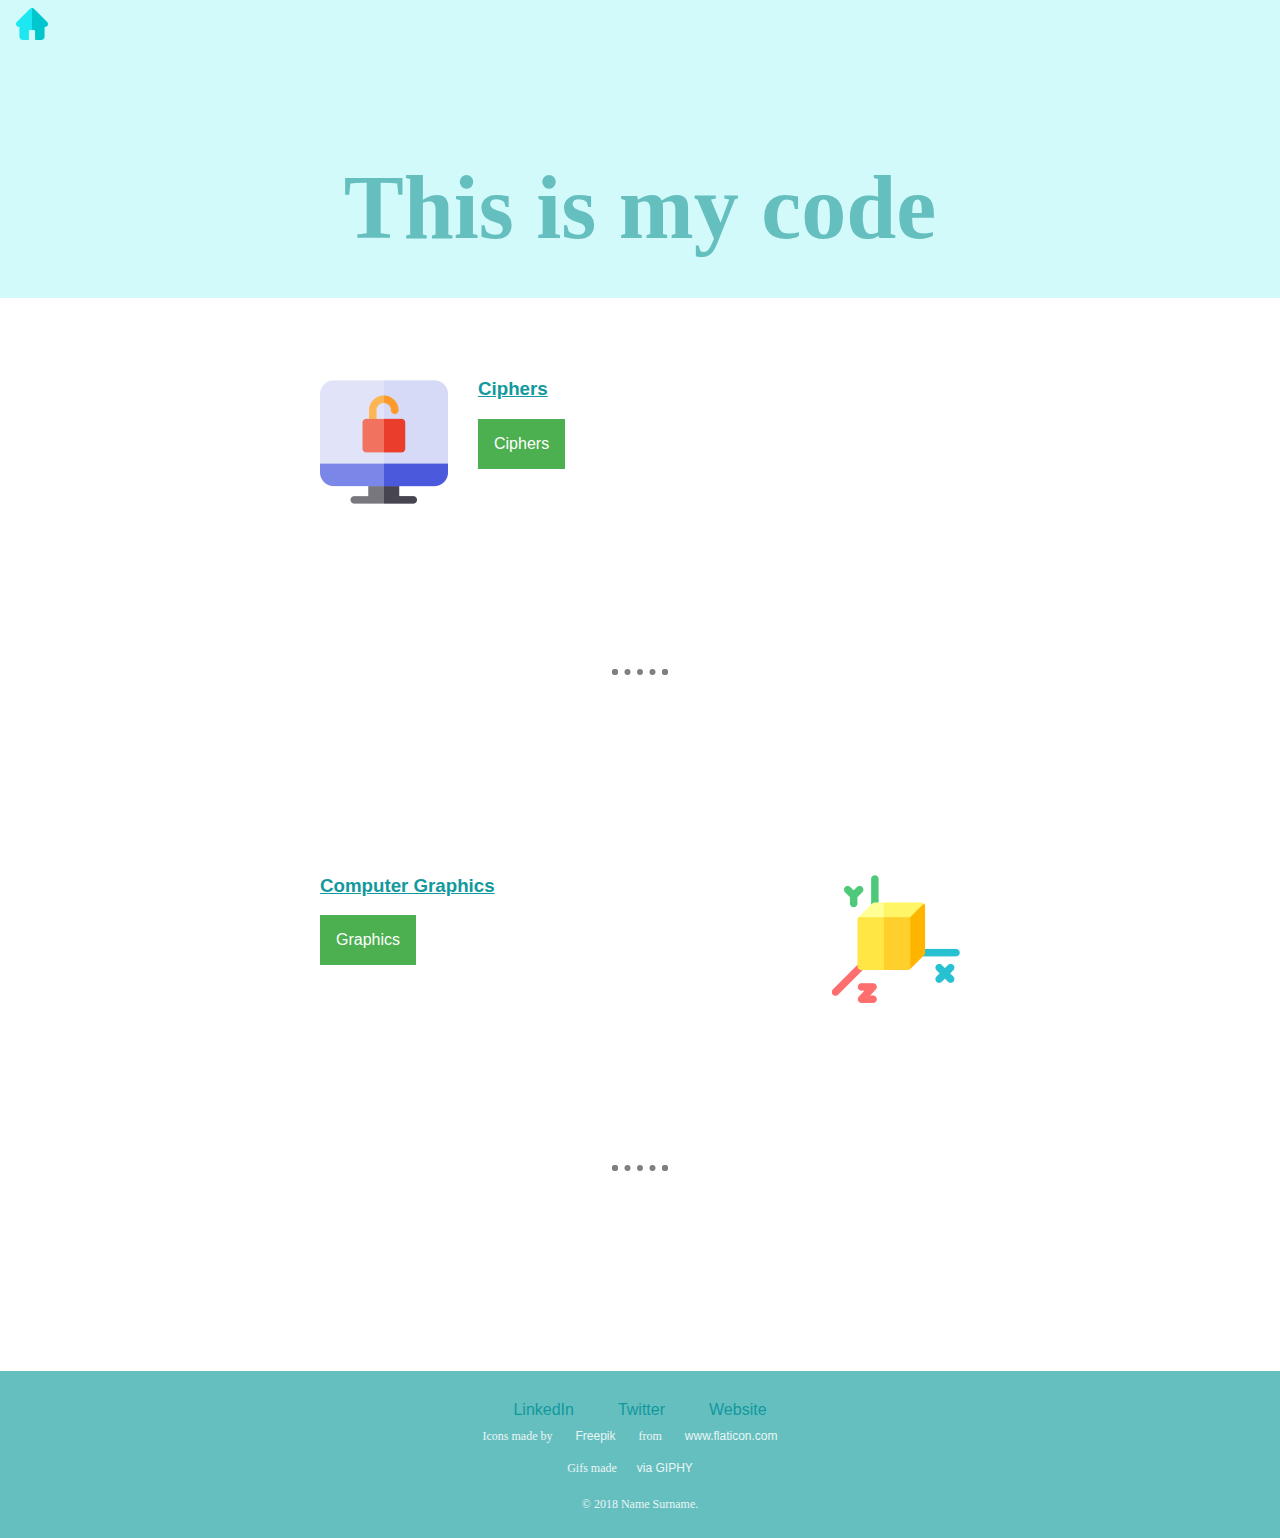
<file: codeSection.html>
<!doctype html>
<html lang="en">
<head>
  <meta charset="utf-8">

  <title>Jake Massaro | Contact</title>
  <meta name="description" content="Resume">
  <meta name="author" content="SitePoint">

  <link rel="stylesheet" href="css/main.css?v=1.0">
  <link rel="icon" href="img/favicon.ico">

  <body>

  <div class="top-container">
    <a href="index.html"><img class="home-button" src="img/home.png" alt="home"></a>
    <h1>This is my code</h1>
  </div>

  <div class="middle-container">

    <div class="skill-row">
      <img class="code-img" src="img/hacking.png" alt="hacker">
      <h3>Ciphers</h3>

      <div class="dropdown">
        <button class="dropbtn">Ciphers</button>
        <div class="dropdown-content">
          <a href="#">Ceaser Cipher</a>
          <a href="#">Hill Cipher</a>
          <a href="#">Railroad Cipher</a>
        </div>
      </div>
    </div>

    <div class="block">
      <hr>
    </div>

    <div class="skill-row">
      <img class="cube-img" src="img/cube.png" alt="cube">
      <h3>Computer Graphics</h3>

      <div class="dropdown">
        <button class="dropbtn">Graphics</button>
        <div class="dropdown-content">
          <a href="#">Diffuse Shader</a>
          <a href="#">Reflect Shader</a>
          <a href="#">Enviroment Mapping</a>
          <a href="#">Bubble Sort</a>
        </div>
      </div>
    </div>

    <div class="block">
      <hr>
    </div>
  </div>


  <div class="bottom-container">

    <div class="links">
      <a class="footer-link" href="https://www.linkedin.com/">LinkedIn</a>
      <a class="footer-link" href="https://twitter.com/">Twitter</a>
      <a class="footer-link" href="https://www.appbrewery.co/">Website</a>
    </div>

    <div class="copyright">Icons made by <a href="https://www.flaticon.com/authors/freepik" title="Freepik" class="copyright">Freepik</a> from <a href="https://www.flaticon.com/" title="Flaticon" class="copyright">www.flaticon.com</a></div>
    <p class="copyright">Gifs made<a href="https://giphy.com/stickers/transparent-kyRTWGYae4MC4hxKR7" class="copyright">via GIPHY</a></p>
    <p class="copyright">© 2018 Name Surname.</p>

  </div>

  </body>
</head>
</file>
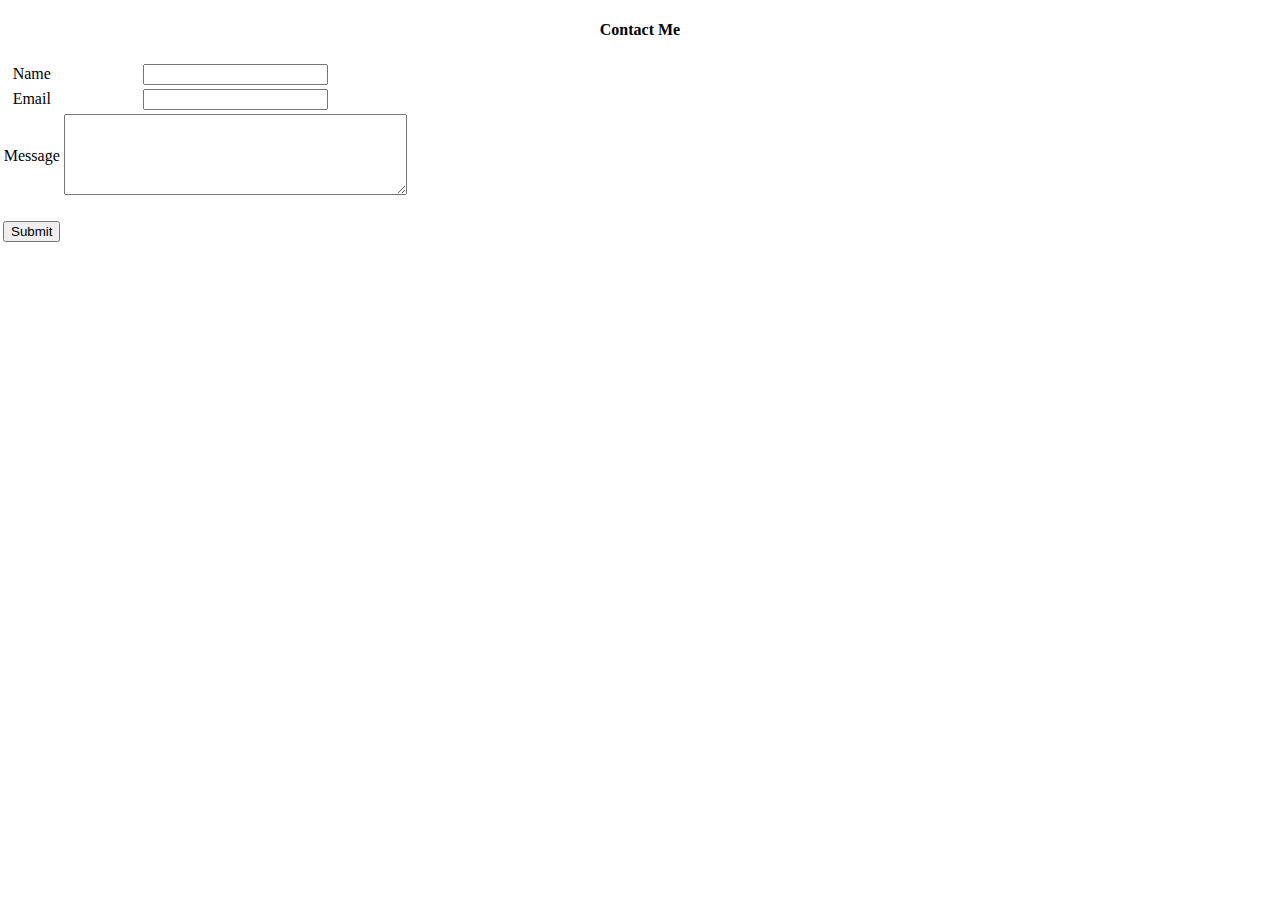
<file: contact.html>
<!doctype html>
<html lang="en">
<head>
  <meta charset="utf-8">

  <title>Jake Massaro | Contact</title>
  <meta name="description" content="Resume">
  <meta name="author" content="SitePoint">

  <link rel="stylesheet" href="css/main.css?v=1.0">
  <link rel="icon" href="img/favicon.ico">

  <body>

    <h4>Contact Me</h4>
    <form class="" action="mailto:massarojpr@gmail.com" method="post" enctype="text/plain">
      <table>
        <tr>
          <td><label>Name</label></td>
          <td><input type="text" name="yourName" value=""></td>
        </tr>
        <tr>
          <td><label>Email</label></td>
          <td><input type="email" name="yourEmail" value=""></td>
        </tr>
        <tr>
          <td><label>Message</label></td>
          <td><textarea name="yourMessage" rows="5" cols="40"></textarea></td>
        </tr>
        <tr>
          <td><br><input type="submit" name=""></td>
        </tr>
      </table>
    </form>

  </body>
</head>
</file>
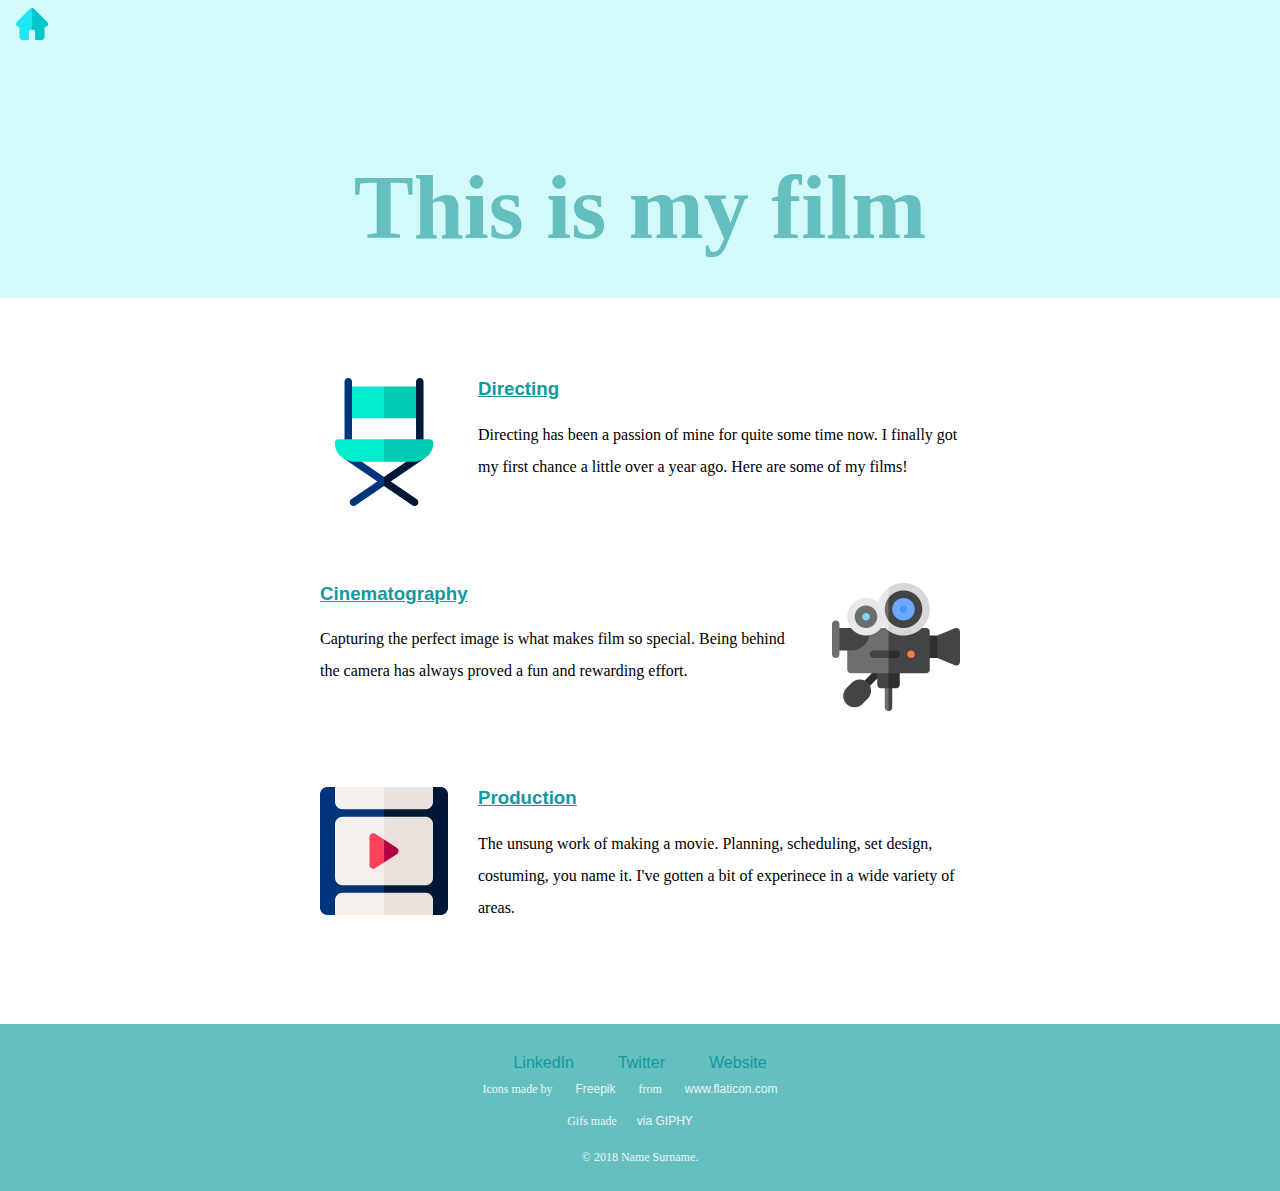
<file: filmSection.html>
<!doctype html>
<html lang="en">
<head>
  <meta charset="utf-8">

  <title>Jake Massaro | Contact</title>
  <meta name="description" content="Resume">
  <meta name="author" content="SitePoint">

  <link rel="stylesheet" href="css/main.css?v=1.0">
  <link rel="icon" href="img/favicon.ico">

  <body>

    <div class="top-container">
      <a href="index.html"><img class="home-button" src="img/home.png" alt="home"></a>
      <h1>This is my film</h1>
    </div>

    <div class="middle-container">

      <div class="skill-row">
        <img class="code-img" src="img/chair.png" alt="director's chair">
        <h3>Directing</h3>
        <p>Directing has been a passion of mine for quite some time now. I finally got my first chance a little over a year ago. Here are some of my films!</p>
      </div>

      <div class="skill-row">
        <img class="cube-img" src="img/camera.png" alt="camera">
        <h3>Cinematography</h3>
        <p>Capturing the perfect image is what makes film so special. Being behind the camera has always proved a fun and rewarding effort.</p>
      </div>

      <div class="skill-row">
        <img class="code-img" src="img/film.png" alt="film">
        <h3>Production</h3>
        <p>The unsung work of making a movie. Planning, scheduling, set design, costuming, you name it. I've gotten a bit of experinece in a wide variety of areas.</p>
      </div>

    </div>



  <div class="bottom-container">

    <div class="links">
      <a class="footer-link" href="https://www.linkedin.com/">LinkedIn</a>
      <a class="footer-link" href="https://twitter.com/">Twitter</a>
      <a class="footer-link" href="https://www.appbrewery.co/">Website</a>
    </div>

    <div class="copyright">Icons made by <a href="https://www.flaticon.com/authors/freepik" title="Freepik" class="copyright">Freepik</a> from <a href="https://www.flaticon.com/" title="Flaticon" class="copyright">www.flaticon.com</a></div>
    <p class="copyright">Gifs made<a href="https://giphy.com/stickers/transparent-kyRTWGYae4MC4hxKR7" class="copyright">via GIPHY</a></p>
    <p class="copyright">© 2018 Name Surname.</p>

  </div>

  </body>
</head>
</file>
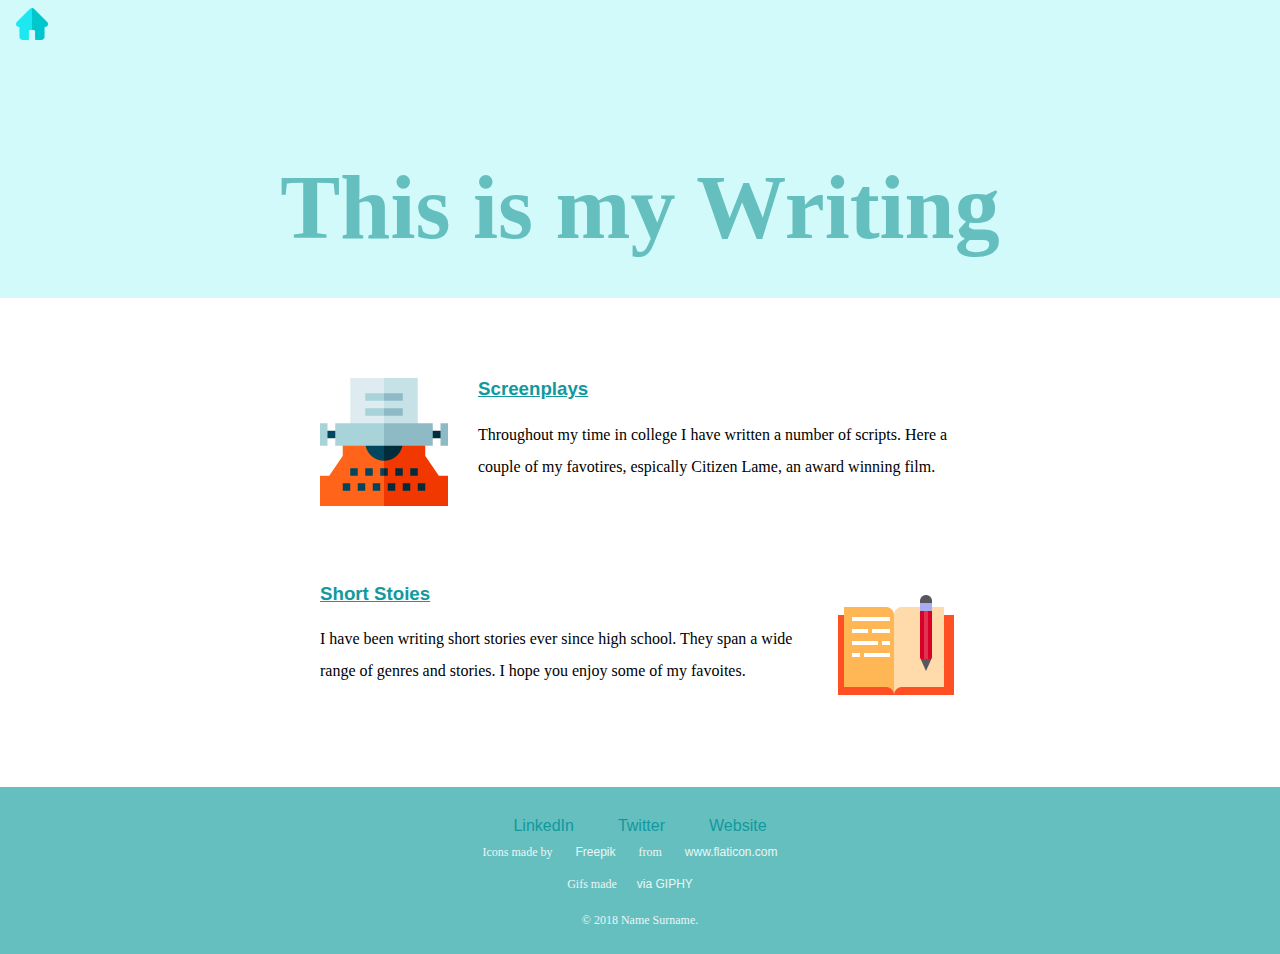
<file: writingSection.html>
<!doctype html>
<html lang="en">
<head>
  <meta charset="utf-8">

  <title>Jake Massaro | Contact</title>
  <meta name="description" content="Resume">
  <meta name="author" content="SitePoint">

  <link rel="stylesheet" href="css/main.css?v=1.0">
  <link rel="icon" href="img/favicon.ico">

  <body>

    <div class="top-container">
      <a href="index.html"><img class="home-button" src="img/home.png" alt="home"></a>
      <h1>This is my Writing</h1>
    </div>

    <div class="middle-container">

      <div class="skill-row">
        <img class="code-img" src="img/typewriter.png" alt="typewriter">
        <h3>Screenplays</h3>
        <p>Throughout my time in college I have written a number of scripts. Here a couple of my favotires, espically Citizen Lame, an award winning film.</p>
      </div>

      <div class="skill-row">
        <img class="cube-img" src="img/book.png" alt="book">
        <h3>Short Stoies</h3>
        <p>I have been writing short stories ever since high school. They span a wide range of genres and stories. I hope you enjoy some of my favoites.</p>
      </div>

    </div>



  <div class="bottom-container">

    <div class="links">
      <a class="footer-link" href="https://www.linkedin.com/">LinkedIn</a>
      <a class="footer-link" href="https://twitter.com/">Twitter</a>
      <a class="footer-link" href="https://www.appbrewery.co/">Website</a>
    </div>

    <div class="copyright">Icons made by <a href="https://www.flaticon.com/authors/freepik" title="Freepik" class="copyright">Freepik</a> from <a href="https://www.flaticon.com/" title="Flaticon" class="copyright">www.flaticon.com</a></div>
    <p class="copyright">Gifs made<a href="https://giphy.com/stickers/transparent-kyRTWGYae4MC4hxKR7" class="copyright">via GIPHY</a></p>
    <p class="copyright">© 2018 Name Surname.</p>

  </div>

  </body>
</head>
</file>
<file: css/main.css>
/*****************************TAG SELECTORS*****************************/
body
{
  margin: 0;
  text-align: center;
  font-family: 'Merriweather', serif;
  font-size: 1em;
}

h1
{
  margin: 0 auto;
  font-family: 'Sacramento', cursive;
  font-size: 5.625rem;
  color: #66BFBF;
  line-height: 2;
}

h2
{
  font-family: 'Montserrat', sans-serif;
  font-size: 2rem;
  font-weight: normal;
  color: #66BFBF;
  margin: 15px auto;
}

h3
{
  font-family: 'Montserrat', sans-serif;
  color: #11999E;
  text-decoration: underline;
}

p
{
  line-height: 2;
}

hr
{
  border: dotted #808080 6px;
  border-bottom: none;
  width: 5%;
  margin: 60px auto;
}

a
{
  color: #11999E;
  font-family: 'Montserrat', sans-serif;
  margin: 10px 20px;
  text-decoration: none;
}

h3 a
{
  margin: auto;
}

a:hover
{
  color: #EAF6F6;

}

path
{
  fill: transparent;
}

/************************************************************************/

/*****************************CLASS SELECTORS****************************/
.top-container
{
  background-color: #d2fafb;
  position: relative;
  padding-top: 100px;
}

.home-button
{
    width: 2.5%;
    position: absolute;
    top: 8px;
    left: 16px;
}

.middle-container
{
  background: white;
  margin: 75px 0;
}

.bottom-container
{
  background-color: #66BFBF;
  padding-top: 30px;
  padding-bottom: 10px;
}

.top-cloud
{
  position: absolute;
  right: 300px;
  top: 50px;
}

.bottom-cloud
{
  position: absolute;
  left: 300px;
}

.mountain
{
  width: 30%;
}

.bio
{
  width: 30%;
  margin: auto;
}

.skill-row
{
  width: 50%;
  margin: 80px auto 100px auto;
  text-align: left;
}

.code-img
{
  float: left;
  margin-right: 30px;
  width: 20%;
}

.film-img
{
  float: right;
  margin-left: 30px;
  width: 40%;
}

.cube-img
{
  float: right;
  margin-left: 30px;
  width: 20%;
}

.contact-me
{
  margin: 50px auto;
}

.contact-message
{
  width: 40%;
  margin: 40px auto 60px;
}

.copyright
{
  color: #EAF6F6;
  font-size: 0.75rem;
}

.links
{
  padding-bottom: 10px;
}

.btn
{
  font-family: 'Montserrat', sans-serif;
  font-weight: bold;
  color: #000000 !important;
  font-size: 16px;
  text-shadow: 1px 1px 0 #7CACDE;
  box-shadow: 1px 1px 1px #41F3F9;
  padding: 10px 25px;
  -moz-border-radius: 8px;
  -webkit-border-radius: 8px;
  border-radius: 8px;
  background: #63B8EE;
  background: linear-gradient(top,  #11CDD4,  #11999e);
  background: -ms-linear-gradient(top,  #11CDD4,  #11999e);
  background: -webkit-gradient(linear, left top, left bottom, from(#11CDD4), to(#11999e));
  background: -moz-linear-gradient(top,  #11CDD4,  #11999e);
}

.btn:hover
{
  color: #14396A !important;
  background: #468CCF;
  background: linear-gradient(top,  #30E3CB,  #2BC4AD);
  background: -ms-linear-gradient(top,  #30E3CB,  #2BC4AD);
  background: -webkit-gradient(linear, left top, left bottom, from(#30E3CB), to(#2BC4AD));
  background: -moz-linear-gradient(top,  #30E3CB,  #2BC4AD);
}

.block
{
  margin: 200px;
}

/* Dropdown Button */
.dropbtn {
  background-color: #4CAF50;
  color: white;
  padding: 16px;
  font-size: 16px;
  border: none;
}

/* The container <div> - needed to position the dropdown content */
.dropdown {
  position: relative;
  display: inline-block;
}

/* Dropdown Content (Hidden by Default) */
.dropdown-content {
  display: none;
  position: absolute;
  background-color: #f1f1f1;
  min-width: 160px;
  box-shadow: 0px 8px 16px 0px rgba(0,0,0,0.2);
  z-index: 1;
}

/* Links inside the dropdown */
.dropdown-content a {
  color: black;
  padding: 12px 16px;
  text-decoration: none;
  display: block;
}

/* Change color of dropdown links on hover */
.dropdown-content a:hover {background-color: #ddd;}

/* Show the dropdown menu on hover */
.dropdown:hover .dropdown-content {display: block;}

/* Change the background color of the dropdown button when the dropdown content is shown */
.dropdown:hover .dropbtn {background-color: #3e8e41;}
/************************************************************************/

/*****************************ID SELECTORS*******************************/


/************************************************************************/
</file>
